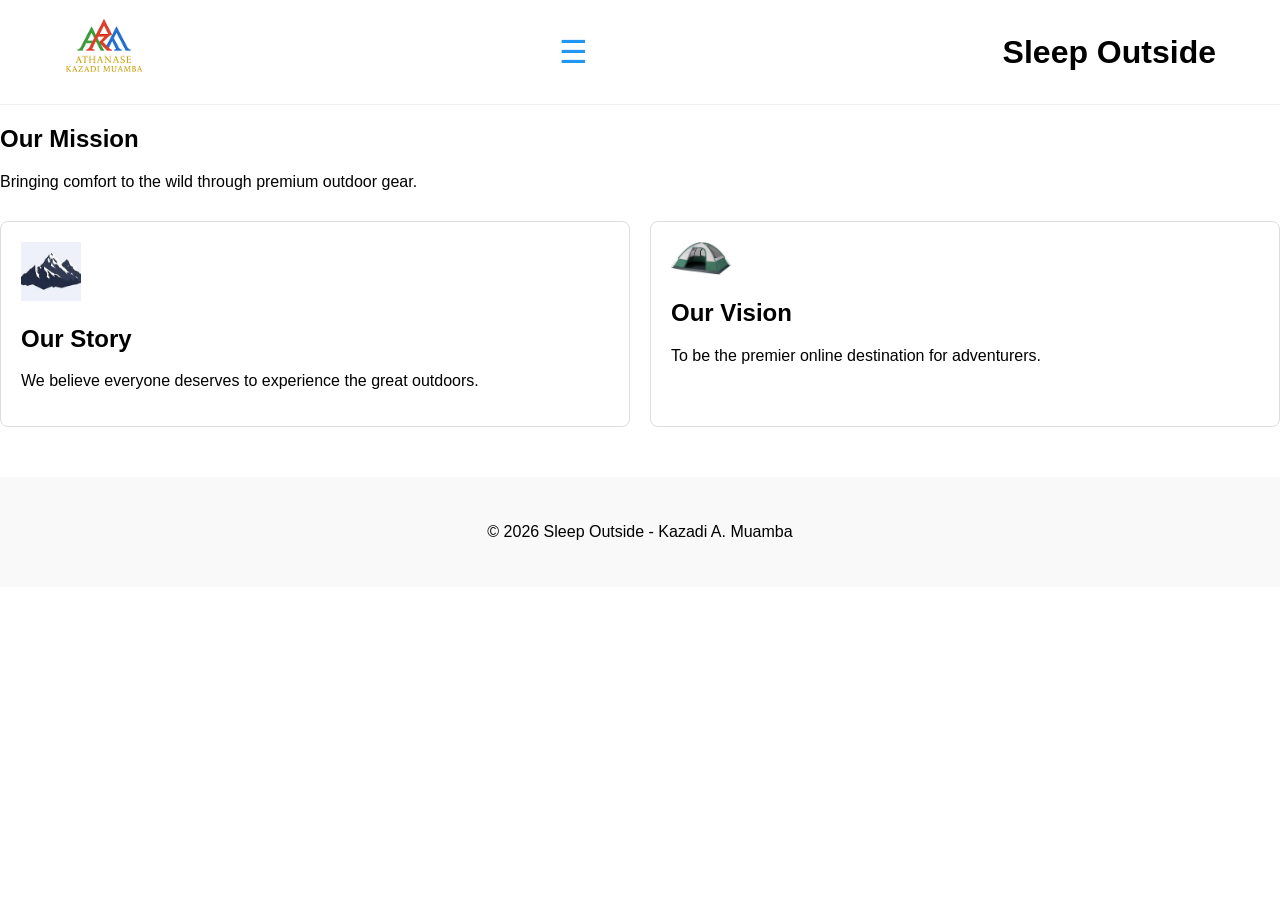
<file: index.html>
<!DOCTYPE html>
<html lang="en">
<head>
    <meta charset="UTF-8">
    <meta name="viewport" content="width=device-width, initial-scale=1.0">
    <title>Sleep Outside | Home</title>
    <link rel="stylesheet" href="styles/styles.css">
</head>
<body>
    <header class="divider">
        <div class="logo">
            <a href="index.html">
                <img src="images/logo.png" alt="Sleep Outside Logo" width="80">
            </a>
        </div>
        
        <button id="hamburger-menu" aria-label="Open Menu">&#9776;</button>

        <nav id="nav-menu">
            <ul class="main-nav">
                <li><a href="index.html">Home</a></li>
                <li><a href="about.html">About Us</a></li>
            </ul>
        </nav>
        <h1 class="site-title">Sleep Outside</h1>
    </header>

    <main class="divider">
        <section class="about-hero">
            <h1>Our Mission</h1>
            <p>Bringing comfort to the wild through premium outdoor gear.</p>
        </section>

        <section class="mission-cards">
            <div class="card">
                <img src="images/mountain-summit.png" alt="Story Icon" width="60">
                <h2>Our Story</h2>
                <p>We believe everyone deserves to experience the great outdoors.</p>
            </div>
            <div class="card">
                <img src="images/tents.png" alt="Vision Icon" width="60">
                <h2>Our Vision</h2>
                <p>To be the premier online destination for adventurers.</p>
            </div>
        </section>
    </main>

    <footer class="divider">
        <p>&copy; 2026 Sleep Outside - Kazadi A. Muamba</p>
    </footer>

    <script src="scripts/main.js"></script>
</body>
</html>
</file>
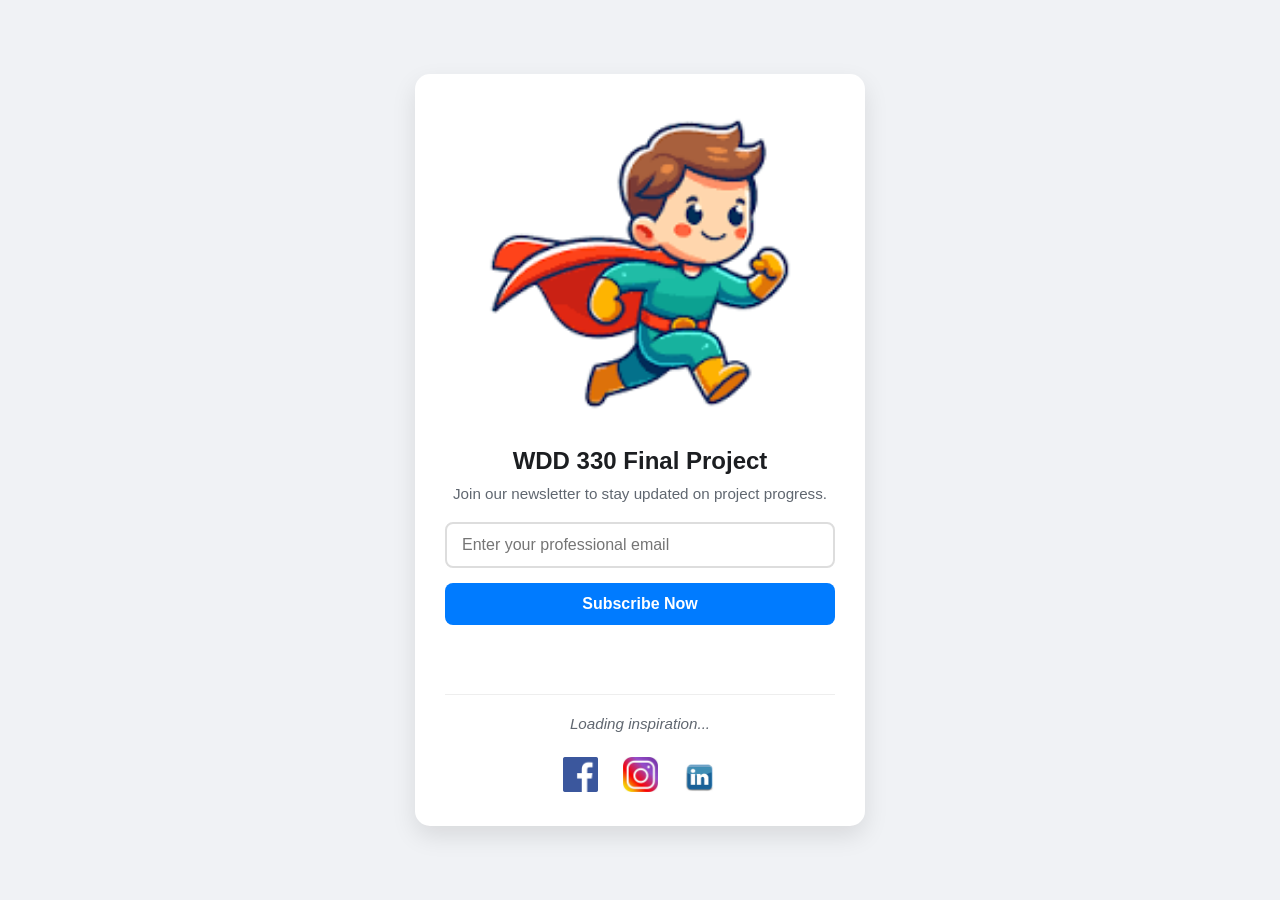
<file: email/index.html>
<!DOCTYPE html>
<html lang="en">
<head>
    <meta charset="UTF-8">
    <meta name="viewport" content="width=device-width, initial-scale=1.0">
    <title>WDD 330 Final Project - Athanase Muamba</title>
    <link rel="stylesheet" href="styles/style.css">
</head>
<body>

    <div class="form-container">
        <div class="hero-section">
            <img src="images/hero.png" alt="Hero Project" class="hero-img">
        </div>

        <header>
            <h2>WDD 330 Final Project</h2>
            <p>Join our newsletter to stay updated on project progress.</p>
        </header>
        
        <form id="newsletter-form">
            <div class="input-group">
                <input 
                    type="email" 
                    id="newsletter-email" 
                    placeholder="Enter your professional email" 
                    required
                >
            </div>
            <button type="submit" id="subscribe-btn">Subscribe Now</button>
        </form>

        <div id="feedback-message"></div>

        <div id="quote-box">
            <p class="loading">Loading inspiration...</p>
        </div>

        <div class="social-icons">
            <img src="images/facebook.png" class="icon" alt="Facebook">
            <img src="images/instagram.png" class="icon" alt="Instagram">
            <img src="images/linkedin.png" class="icon" alt="LinkedIn">
        </div>
    </div>

    <script src="script/main.js"></script>
</body>
</html>
</file>
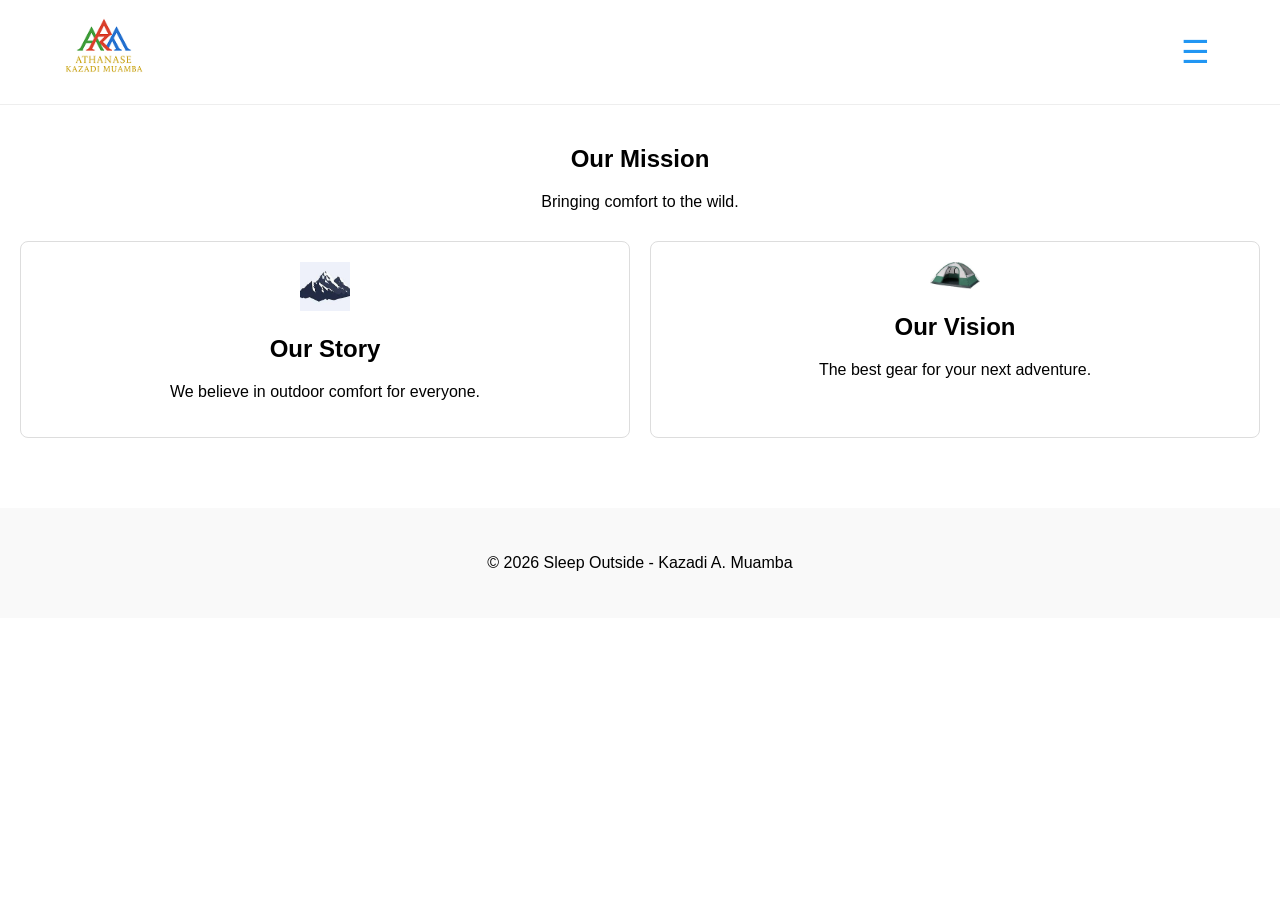
<file: about.html>
<!DOCTYPE html>
<html lang="en">
<head>
    <meta charset="UTF-8">
    <meta name="viewport" content="width=device-width, initial-scale=1.0">
    <title>About Us | Sleep Outside</title>
    <link rel="stylesheet" href="styles/styles.css">
</head>
<body>
    <header>
        <div class="logo">
            <a href="index.html">
                <img src="images/logo.png" alt="Logo" width="80">
            </a>
        </div>

        <button id="hamburger-menu" aria-label="Open Menu">&#9776;</button>

        <nav id="nav-menu">
            <ul class="main-nav">
                <li><a href="index.html">Home</a></li>
                <li><a href="about.html">About Us</a></li>
            </ul>
        </nav>
    </header>

    <main class="about-container">
        <section class="hero">
            <h1>Our Mission</h1>
            <p>Bringing comfort to the wild.</p>
        </section>

        <section class="mission-cards">
            <div class="card">
                <img src="images/mountain-summit.png" alt="Story" width="50">
                <h2>Our Story</h2>
                <p>We believe in outdoor comfort for everyone.</p>
            </div>
            <div class="card">
                <img src="images/tents.png" alt="Vision" width="50">
                <h2>Our Vision</h2>
                <p>The best gear for your next adventure.</p>
            </div>
        </section>
    </main>

    <footer>
        <p>&copy; 2026 Sleep Outside - Kazadi A. Muamba</p>
    </footer>

    <script src="scripts/main.js"></script>
</body>
</html>
</file>
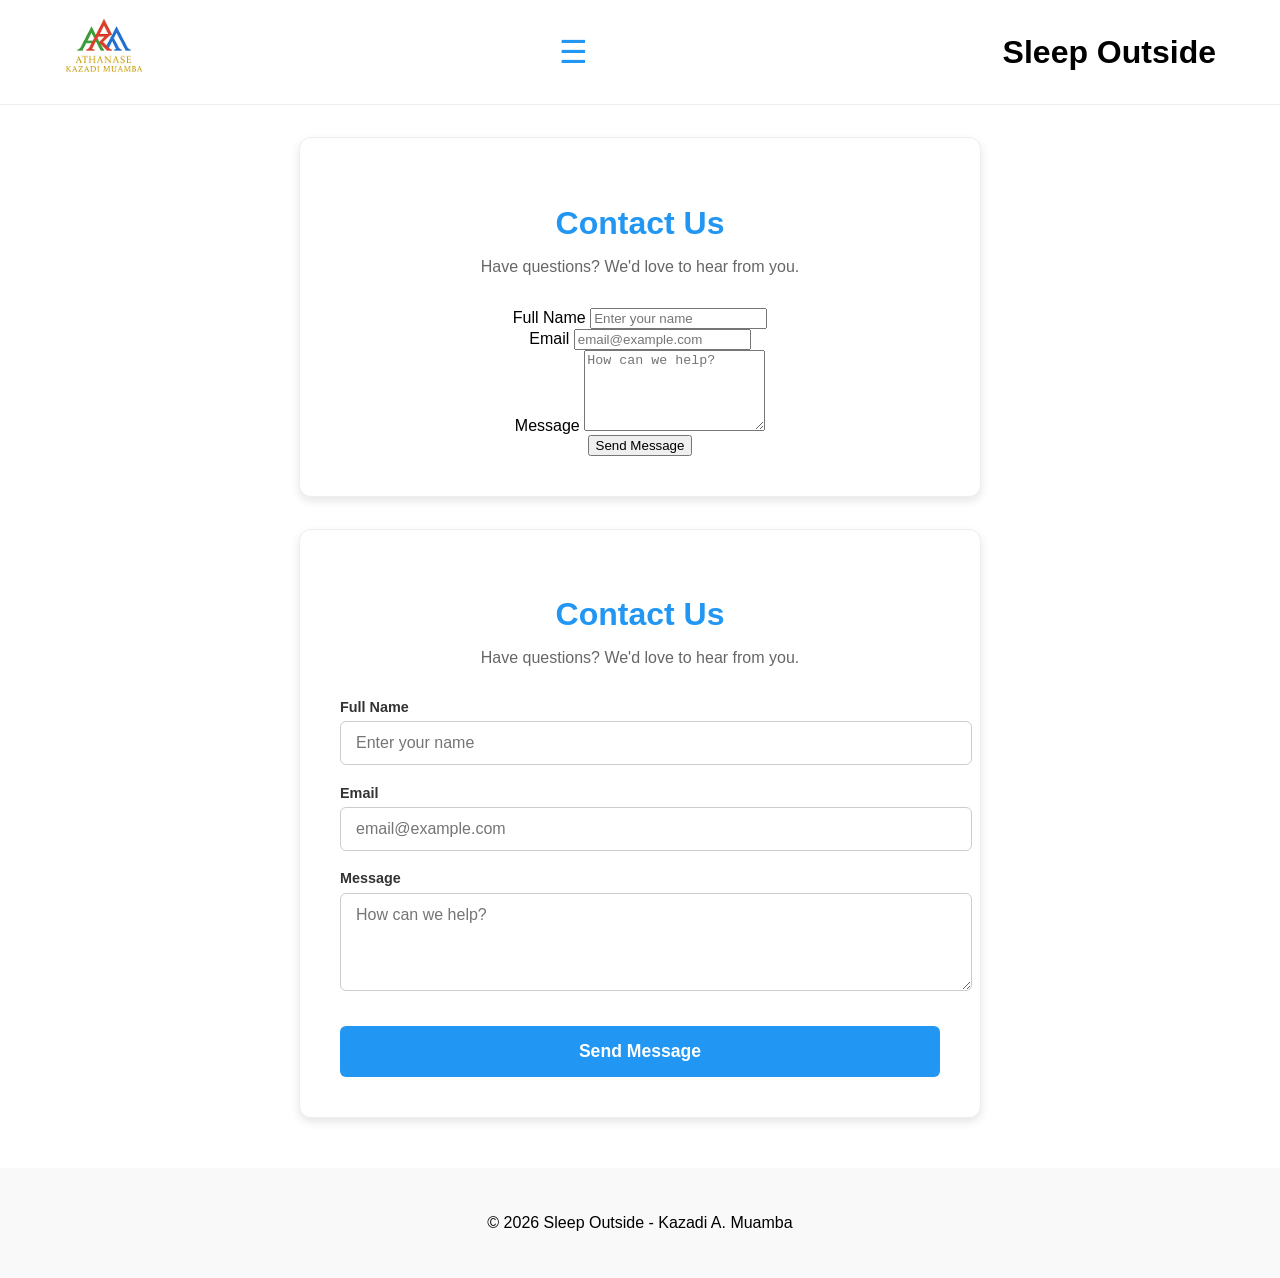
<file: contact.html>
<!DOCTYPE html>
<html lang="en">
<head>
    <meta charset="UTF-8">
    <meta name="viewport" content="width=device-width, initial-scale=1.0">
    <title>Contact Us | Sleep Outside</title>
    <link rel="stylesheet" href="styles/styles.css">
    <link rel="stylesheet" href="styles/contact.css">
</head>
<body>
    <header class="divider">
        <div class="logo">
            <a href="index.html"><img src="images/logo.png" alt="Logo" width="80"></a>
        </div>
        <button id="hamburger-menu" aria-label="Open Menu">&#9776;</button>
        <nav id="nav-menu">
            <ul class="main-nav">
                <li><a href="index.html">Home</a></li>
                <li><a href="about.html">About Us</a></li>
                <li><a href="contact.html">Contact</a></li>
            </ul>
        </nav>
        <h1 class="site-title">Sleep Outside</h1>
    </header>

    <main class="divider">
    <section class="contact-card">
        <h2>Contact Us</h2>
        <p>Have questions? We'd love to hear from you.</p>
        
        <form action="#" method="post" class="contact-form">
            <div class="form-item">
                <label for="name">Full Name</label>
                <input type="text" id="name" name="name" placeholder="Enter your name" required>
            </div>

            <div class="form-item">
                <label for="email">Email</label>
                <input type="email" id="email" name="email" placeholder="email@example.com" required>
            </div>

            <div class="form-item">
                <label for="message">Message</label>
                <textarea id="message" name="message" rows="5" placeholder="How can we help?"></textarea>
            </div>

            <button type="submit" class="btn-submit">Send Message</button>
        </form>
    </section>
</main>
<main class="divider">
        <section class="contact-card">
            <h2>Contact Us</h2>
            <p>Have questions? We'd love to hear from you.</p>
            
            <form action="#" method="post" class="form-layout">
                <label for="name">Full Name</label>
                <input type="text" id="name" name="name" placeholder="Enter your name" required>

                <label for="email">Email</label>
                <input type="email" id="email" name="email" placeholder="email@example.com" required>

                <label for="message">Message</label>
                <textarea id="message" name="message" rows="4" placeholder="How can we help?"></textarea>

                <button type="submit" class="btn-primary">Send Message</button>
            </form>
        </section>
    </main>

    <footer class="divider">
        <p>&copy; 2026 Sleep Outside - Kazadi A. Muamba</p>
    </footer>

    <script src="scripts/main.js"></script>
</body>
</html>
</file>
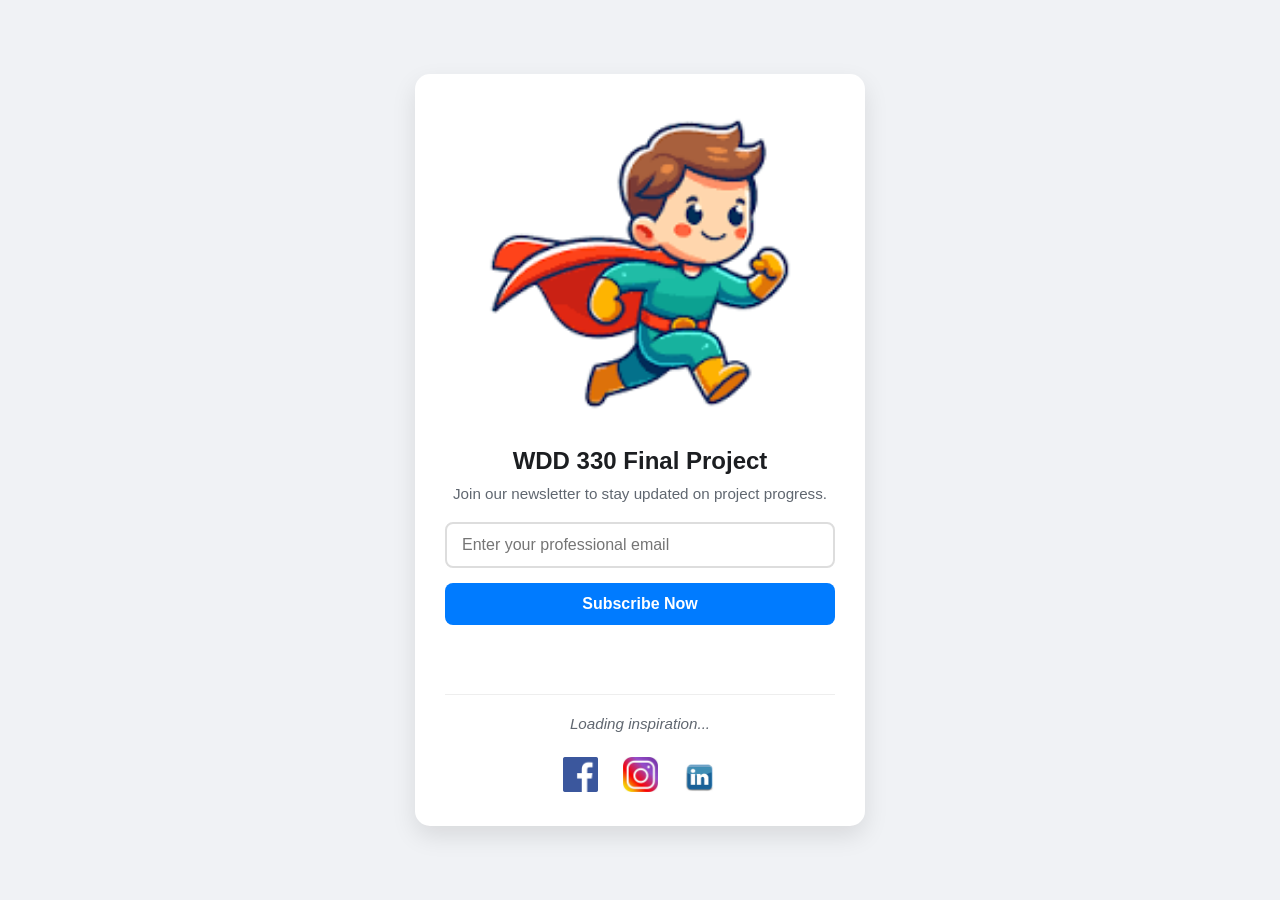
<file: email/thanks.html>
<!DOCTYPE html>
<html lang="en">
<head>
    <meta charset="UTF-8">
    <meta name="viewport" content="width=device-width, initial-scale=1.0">
    <title>Subscription Confirmed | WDD 330</title>
    <link rel="stylesheet" href="https://cdnjs.cloudflare.com/ajax/libs/font-awesome/6.0.0/css/all.min.css">
    <link rel="stylesheet" href="styles/thanks.css">
</head>
<body>
    <main class="container">
        <section class="thanks-card slide-up">
            <div class="image-container">
                <img src="images/success-illustration.jpg" alt="Success" class="thanks-img">
            </div>

            <h1 id="welcome-message">Thank You!</h1>
            <p class="subtitle">Your subscription has been successfully verified.</p>

            <div id="stats-box" class="stats-box">
                <p>Loading details...</p>
            </div>

            <div class="actions">
                <a href="index.html" class="btn-primary">Return to Home</a>
            </div>

            <div class="social-links">
                <a href="https://facebook.com" target="_blank" aria-label="Facebook"><i class="fab fa-facebook"></i></a>
                <a href="https://twitter.com" target="_blank" aria-label="Twitter"><i class="fab fa-twitter"></i></a>
                <a href="https://linkedin.com" target="_blank" aria-label="LinkedIn"><i class="fab fa-linkedin"></i></a>
            </div>
        </section>
    </main>

    <script src="script/thanks.js"></script>
</body>
</html>
</file>
<file: styles/styles.css>
:root {
    --primary: #2196F3;
    --dark: #333;
    --white: #ffffff;
}

body { font-family: sans-serif; margin: 0; padding: 0; }

header {
    display: flex;
    justify-content: space-between;
    align-items: center;
    padding: 10px 5%;
    position: relative;
    border-bottom: 1px solid #eee;
}

#hamburger-menu {
    font-size: 2rem;
    background: none;
    border: none;
    color: var(--primary);
    cursor: pointer;
}

/* Cache le menu par défaut */
#nav-menu {
    display: none;
    position: absolute;
    top: 70px;
    right: 5%;
    background: var(--white);
    border: 1px solid #ddd;
    box-shadow: 0 4px 10px rgba(0,0,0,0.1);
    z-index: 1000;
}

/* Classe ajoutée par JS pour montrer le menu */
#nav-menu.open {
    display: block;
}

.main-nav { list-style: none; padding: 15px; margin: 0; }
.main-nav li { margin: 10px 0; }
.main-nav a { text-decoration: none; color: var(--dark); font-weight: bold; }

/* Contenu */
.about-container { text-align: center; padding: 20px; }
.mission-cards { display: flex; flex-wrap: wrap; gap: 20px; justify-content: center; margin-top: 30px; }
.card { flex: 1; min-width: 280px; padding: 20px; border: 1px solid #ddd; border-radius: 8px; }
footer { text-align: center; padding: 30px; background: #f9f9f9; margin-top: 50px; }
</file>
<file: email/styles/style.css>
/* Reset & Base Styles */
* {
    box-sizing: border-box;
    margin: 0;
    padding: 0;
}

body {
    font-family: 'Segoe UI', Tahoma, Geneva, Verdana, sans-serif;
    background-color: #f0f2f5;
    display: flex;
    justify-content: center;
    align-items: center;
    min-height: 100vh;
    padding: 20px;
}

/* Container avec Animation d'entrée */
.form-container {
    max-width: 450px;
    width: 100%;
    background: white;
    padding: 30px;
    border-radius: 15px;
    box-shadow: 0 10px 25px rgba(0,0,0,0.1);
    text-align: center;
    animation: slideUp 0.8s ease-out; /* Animation CSS */
}

@keyframes slideUp {
    from { opacity: 0; transform: translateY(30px); }
    to { opacity: 1; transform: translateY(0); }
}

/* Hero Image avec effet au survol */
.hero-img {
    width: 100%;
    height: auto;
    border-radius: 10px;
    margin-bottom: 20px;
    transition: filter 0.4s ease, transform 0.4s ease;
}

.hero-img:hover {
    filter: saturate(1.5);
    transform: scale(1.02);
}

/* Form Styles */
h2 { color: #1c1e21; margin-bottom: 10px; }
p { color: #606770; margin-bottom: 20px; font-size: 0.95em; }

input[type="email"] {
    width: 100%;
    padding: 12px 15px;
    margin-bottom: 15px;
    border: 2px solid #ddd;
    border-radius: 8px;
    font-size: 1em;
    transition: border-color 0.3s ease; /* Transition */
}

input[type="email"]:focus {
    border-color: #007bff;
    outline: none;
}

button {
    width: 100%;
    padding: 12px;
    background-color: #007bff;
    color: white;
    border: none;
    border-radius: 8px;
    font-size: 1em;
    font-weight: bold;
    cursor: pointer;
    transition: background 0.3s, transform 0.2s;
}

button:hover {
    background-color: #0056b3;
    transform: translateY(-2px);
}

/* Feedback Message Animation */
#feedback-message {
    margin-top: 20px;
    font-weight: 600;
    min-height: 24px;
}

.fade-in {
    animation: fadeIn 0.5s forwards;
}

@keyframes fadeIn {
    from { opacity: 0; }
    to { opacity: 1; }
}

/* API Quote Box */
#quote-box {
    margin-top: 25px;
    padding-top: 20px;
    border-top: 1px solid #eee;
    font-style: italic;
    color: #4b4f56;
}

/* Icons avec transformations avancées (10 pts Mastery) */
.social-icons {
    margin-top: 25px;
}

.icon {
    width: 35px;
    height: auto;
    margin: 0 10px;
    cursor: pointer;
    transition: transform 0.5s cubic-bezier(0.68, -0.55, 0.265, 1.55);
}

.icon:hover {
    transform: scale(1.4) rotate(360deg); /* Transformation complexe */
}
</file>
<file: styles/contact.css>
/* WDD 330 - Contact Page Specific Styles */

:root {
    --primary-color: #2196F3;
    --secondary-color: #333;
    --background-light: #f9f9f9;
    --white: #ffffff;
    --shadow: 0 4px 10px rgba(0,0,0,0.1);
}

/* Container de la carte de contact */
.contact-card {
    max-width: 600px;
    margin: 2rem auto;
    padding: 2.5rem;
    background-color: var(--white);
    border-radius: 12px;
    box-shadow: var(--shadow);
    text-align: center;
    border: 1px solid #eee;
}

.contact-card h2 {
    color: var(--primary-color);
    margin-bottom: 0.5rem;
    font-size: 2rem;
}

.contact-card p {
    margin-bottom: 2rem;
    color: #666;
}

/* Layout du Formulaire avec Flexbox */
.form-layout {
    display: flex;
    flex-direction: column; /* Aligne les champs verticalement */
    gap: 1.2rem;            /* Espace uniforme entre les éléments */
    text-align: left;       /* Aligne les labels à gauche */
}

.form-layout label {
    font-weight: bold;
    font-size: 0.9rem;
    color: var(--secondary-color);
    margin-bottom: -0.8rem; /* Rapproche le label de son input */
}

/* Style des Inputs et Textarea */
.form-layout input, 
.form-layout textarea {
    padding: 12px 15px;
    border: 1px solid #ccc;
    border-radius: 6px;
    font-size: 1rem;
    font-family: inherit;
    width: 100%;
    transition: border-color 0.3s ease, box-shadow 0.3s ease;
}

.form-layout input:focus, 
.form-layout textarea:focus {
    outline: none;
    border-color: var(--primary-color);
    box-shadow: 0 0 5px rgba(33, 150, 243, 0.3);
}

/* Style du Bouton de soumission */
.btn-primary {
    background-color: var(--primary-color);
    color: white;
    padding: 15px;
    border: none;
    border-radius: 6px;
    font-size: 1.1rem;
    font-weight: bold;
    cursor: pointer;
    margin-top: 1rem;
    transition: background 0.3s ease, transform 0.2s ease;
}

.btn-primary:hover {
    background-color: #1976D2;
    transform: translateY(-2px);
}

.btn-primary:active {
    transform: translateY(0);
}

/* Responsive : Adaptation pour mobile */
@media (max-width: 600px) {
    .contact-card {
        margin: 1rem;
        padding: 1.5rem;
    }
}
</file>
<file: email/styles/thanks.css>
/* Thanks Page Styling - Isolated from email.html */

body {
    background: linear-gradient(135deg, #ece9e6 0%, #ffffff 100%);
    min-height: 100vh;
    display: flex;
    align-items: center;
    justify-content: center;
    margin: 0;
    font-family: 'Segoe UI', Tahoma, Geneva, Verdana, sans-serif;
}

.thanks-card {
    background: white;
    padding: 3rem;
    border-radius: 25px;
    box-shadow: 0 20px 40px rgba(0,0,0,0.1);
    text-align: center;
    max-width: 500px;
    width: 90%;
}

.thanks-img {
    width: 120px;
    height: 120px;
    border-radius: 50%;
    object-fit: cover;
    margin-bottom: 1.5rem;
    border: 4px solid #4CAF50;
}

h1 { color: #2c3e50; margin: 0; }

.subtitle { color: #7f8c8d; margin-top: 0.5rem; }

/* LocalStorage Display Box */
.stats-box {
    background: #f9f9f9;
    border-left: 5px solid #4CAF50;
    padding: 1.5rem;
    margin: 2rem 0;
    text-align: left;
    border-radius: 8px;
}

.stats-box p { margin: 0.5rem 0; font-size: 0.9rem; color: #34495e; }

.highlight { color: #4CAF50; font-weight: bold; }

/* Buttons & Social */
.btn-primary {
    background: #2c3e50;
    color: white;
    padding: 0.8rem 2rem;
    border-radius: 50px;
    text-decoration: none;
    transition: 0.3s;
}

.btn-primary:hover { background: #34495e; transform: scale(1.05); }

.social-links { margin-top: 2rem; display: flex; justify-content: center; gap: 1.5rem; }

.social-links a { color: #bdc3c7; font-size: 1.5rem; transition: 0.3s; }

.fa-facebook:hover { color: #1877f2; }
.fa-twitter:hover { color: #1da1f2; }
.fa-linkedin:hover { color: #0a66c2; }

/* Animations */
.slide-up { animation: slideUp 0.6s ease-out; }
@keyframes slideUp {
    from { opacity: 0; transform: translateY(20px); }
    to { opacity: 1; transform: translateY(0); }
}
</file>
